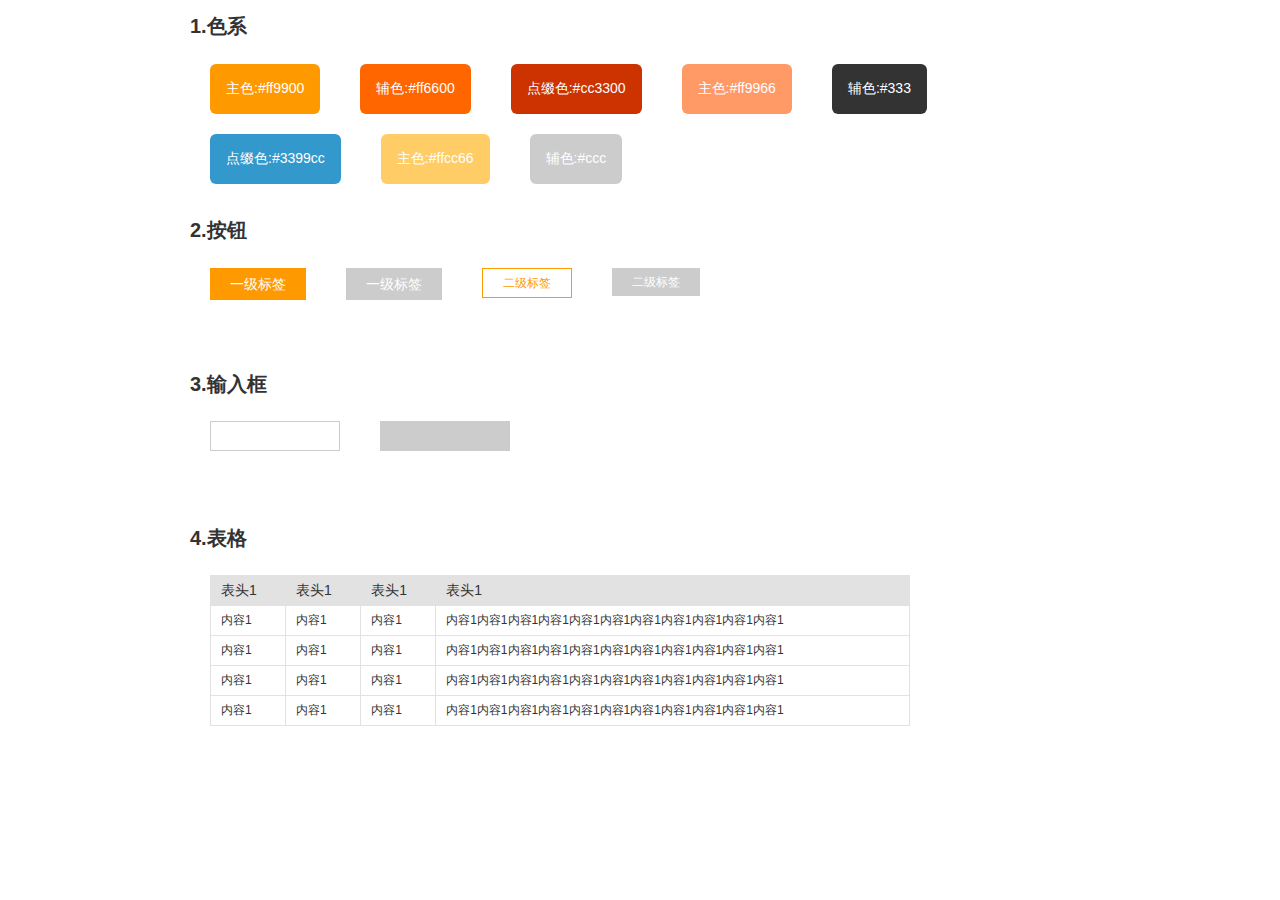
<file: css/readMe.html>
<!DOCTYPE html PUBLIC "-//W3C//DTD HTML 4.01//EN"
"http://www.w3.org/TR/html4/strict.dtd">

<html xmlns="http://www.w3.org/1999/xhtml" lang="en">
	<head>
		<meta http-equiv="Content-Type" content="text/html; charset=UTF-8" />
		<link rel="stylesheet" href="base.css" type="text/css" />
		<link rel="stylesheet" href="common.css" type="text/css" />
		<title>发财鱼2.0组件公共样式使用案例</title>
	</head>
	<style>
		.container {
			width: 900px;
			margin: 0 auto;
		}
		.first-color {
			padding: 16px;
			text-align: center;
			color: white; 
			border-radius: 6px;

		}
		.first-color,.second-btn,.third-input {
			margin: 10px 20px; 
			float: left;
		}
	</style>
	<body>
		<div class="container">
			<!--
            	作者：759804722@qq.com
            	时间：2016-05-30
            	描述：发财鱼主题样式色系
            -->
			<h1 class="f20">1.色系</h1>
			<div style="width: 100%;height: 150px;">
				<div class="first-color" style="background-color: #ff9900;">
					主色:#ff9900
				</div>
				<div class="first-color" style="background-color: #ff6600;">
					辅色:#ff6600
				</div>
				<div class="first-color" style="background-color: #cc3300;">
					点缀色:#cc3300
				</div>
				<div class="first-color" style="background-color: #ff9966;">
					主色:#ff9966
				</div>
				<div class="first-color" style="background-color: #333;">
					辅色:#333
				</div>
				<div class="first-color" style="background-color: #3399cc;">
					点缀色:#3399cc
				</div>
				<div class="first-color" style="background-color: #ffcc66;">
					主色:#ffcc66
				</div>
				<div class="first-color" style="background-color: #ccc;">
					辅色:#ccc
				</div>
				<div class="first-color" style="background-color: #fff;">
					主色:#fff
				</div>
			</div>
			<!--
            	end
            -->
			
			<!--
            	作者：759804722@qq.com
            	时间：2016-05-30
            	描述：按钮样式
            -->
			<h1 class="f20">
				2.按钮
			</h1>
			<div style="width: 100%;height: 100px;">
				<div class="second-btn">
					<a class="ui-button ui-button-first">一级标签</a>
				</div>
				<div class="second-btn">
					<a class="ui-button ui-button-first ui-button-disable">一级标签</a>
				</div>	
				<div class="second-btn">
					<a class="ui-button ui-button-second">二级标签</a>
				</div>
				<div class="second-btn">
					<a class="ui-button ui-button-second ui-button-disable">二级标签</a>
				</div>
			</div>
			<!--
            	end
            -->
            
            <!--
            	作者：759804722@qq.com
            	时间：2016-05-30
            	描述：输入框样式
            -->
           	<h1 class="f20">
           		3.输入框
           	</h1>
           	<div style="width: 100%;height: 100px;">
           		<div class="third-input">
           			 <input class="ui-input" type="text" />	
           		</div>
           		<div class="third-input">
           			 <input class="ui-input-disabled" disabled="disabled" type="text" />	
           		</div>
           	</div>
           	<!--
               	end
               -->
            <!--
            	作者：759804722@qq.com
            	时间：2016-05-30
            	描述：table表格
            -->
            <h1 class="f20">
            	4.表格
            </h1>
            <div style="width: 100%;height: 180px;">
           		<div class="third-input">
           			<table class="ui-table">
           				<thead>
           					<tr>
           						<th>表头1</th>
           						<th>表头1</th>
           						<th>表头1</th>
           						<th>表头1</th>
           					</tr>
           				</thead>
           				<tbody>
           					<tr>
           						<td>内容1</td>
           						<td>内容1</td>
           						<td>内容1</td>
           						<td>内容1内容1内容1内容1内容1内容1内容1内容1内容1内容1内容1</td>
           					</tr>
           					<tr>
           						<td>内容1</td>
           						<td>内容1</td>
           						<td>内容1</td>
           						<td>内容1内容1内容1内容1内容1内容1内容1内容1内容1内容1内容1</td>
           					</tr>
           					<tr>
           						<td>内容1</td>
           						<td>内容1</td>
           						<td>内容1</td>
           						<td>内容1内容1内容1内容1内容1内容1内容1内容1内容1内容1内容1</td>
           					</tr>
           					<tr>
           						<td>内容1</td>
           						<td>内容1</td>
           						<td>内容1</td>
           						<td>内容1内容1内容1内容1内容1内容1内容1内容1内容1内容1内容1</td>
           					</tr>
           				</tbody>
           			</table>	
           		</div>
           	</div>
		</div>
	</body>
</html>
</file>
<file: css/common.css>
@CHARSET "UTF-8";
/**
 * @desc: 发财鱼2.0组件共用样式
 * 		  1.基础样式;
 *		  2.共用组件样式 
 */
 
/* ========================== start 共用基础样式  ========================== */
/* 文字样式 */
.f12 {
	font-size: 12px;
}
.f14 {
	font-size: 14px;
}
.f16 {
	font-size: 16px;
}
.f18 {
	font-size: 18px;
}
.f20 {
	font-size: 20px;
}
.fb {
	font-weight: bold;
}
.fn {
	font-weight: normal;
}
.t2 {
	text-indent: 2em;
}
.tl {
	text-align: left;
}
.tc {
	text-align: center;
}
.tr {
	text-align: right;
}


/* 浮动 */
.fl {
	float: left;
}
.fr {
	float: right;
}
.clearfix:after { 
	content: ".";
	display: block;
	height: 0;
	clear: both;
	visibility: hidden; 
} 
.clearfix {
	*zoom: 1;
}


/* 隐藏显示 */
.block {
	display: block;
}
.inlineBlock {
	display: inline-block;
}
.none {
	display: none;
}

/* 设置位置 */
.vm {
	vertical-align: middle;
}

/* 外边距 */
.m5 {
	margin: 5px;
}
.m10 {
	margin: 10px;
}
.m15 {
	margin: 15px;
}
.m30 {
	margin: 30px;
}
.mt5 {
	margin-top: 5px;
}
.mt10 {
	margin-top: 10px;
}
.mt15 {
	margin-top: 15px;
}
.mt20 {
	margin-top: 20px;
}
.mt30 {
	margin-top: 30px;
}
.mt40 {
	margin-top: 40px;
}
.mt50 {
	margin-top: 50px;
}
.mt60{
	margin-top: 60px;
}
.mb5 {
	margin-bottom: 5px;
}
.mb10 {
	margin-bottom: 10px;
}
.mb15 {
	margin-bottom: 15px;
}
.mb20 {
	margin-bottom: 20px;
}
.mb30 {
	margin-bottom: 30px;
}
.mb40 {
	margin-bottom: 40px;
}
.mb50 {
	margin-bottom: 50px;
}
.mb60 {
	margin-bottom:60px;
}
.ml5 {
	margin-left: 5px;
}
.ml10 {
	margin-left: 10px;
}
.ml15 {
	margin-left: 15px;
}
.ml20 {
	margin-left: 20px;
}
.ml30 {
	margin-left: 30px;
}
.ml40{
	margin-left:40px;
}
.ml50 {
	margin-left: 50px;
}
.mr5 {
	margin-right: 5px;
}
.mr10 {
	margin-right: 10px;
}
.mr15 {
	margin-right: 15px;
}
.mr20 {
	margin-right: 20px;
}
.mr30 {
	margin-right: 30px;
}
.mr40 {
	margin-right: 40px;
}
.mr50 {
	margin-right: 50px;
}


/* 内边距 */
.p5 {
	padding: 5px;
}
.p10 {
	padding: 10px;
}
.p15 {
	padding: 15px;
}
.p20 {
	padding: 20px;
}
.p30 {
	padding: 30px;
}
.pt5 {
	padding-top: 5px;
}
.pt7 {
	padding-top: 7px;
}
.pt10 {
	padding-top: 10px;
}
.pt15 {
	padding-top: 15px;
}
.pt20 {
	padding-top: 20px;
}
.pt30 {
	padding-top: 30px;
}
.pt50 {
	padding-top: 50px;
}
.pb5 {
	padding-bottom: 5px;
}
.pb10 {
	padding-bottom: 10px;
}
.pb15 {
	padding-bottom: 15px;
}
.pb20 {
	padding-bottom: 20px;
}
.pb30 {
	padding-bottom: 30px;
}
.pb50 {
	padding-bottom: 50px;
}
.pl5 {
	padding-left: 5px;
}
.pl10 {
	padding-left: 10px;
}
.pl15 {
	padding-left: 15px;
}
.pl20 {
	padding-left: 20px;
}
.pl30 {
	padding-left: 30px;
}
.pl40 {
	padding-left: 40px;
}
.pl50 {
	padding-left: 50px;
}
.pl70 {
	padding-left: 70px;
}
.pr5 {
	padding-right: 5px;
}
.pr10 {
	padding-right: 10px;
}
.pr15 {
	padding-right: 15px;
}
.pr20 {
	padding-right: 20px;
}
.pr30 {
	padding-right: 30px;
}
.pr50 {
	padding-right: 50px;
}
/* ========================== end 共用基础样式  ========================== */


/* ========================== 公共静态样式  ========================== */
.ui-button * {
    margin:0;
    padding:0;
}

.ui-button {
    display: inline-block;
    *display: inline;
    text-align: center;
    text-decoration: none;
    vertical-align: middle;
    cursor: pointer;
    font-size: 14px;
    padding: 0 20px;
    /* font-weight: bold; */
    *zoom: 1;
    *overflow: visible; /* for a ie6/7 bug http://blog.csdn.net/jyy_12/article/details/6636099 */    
}

.ui-button:hover {
    text-decoration: none;    
}

.ui-button-first {
       border: none;
    color: white;
    background-color: #ff9900;
    height: 32px;
    text-align: center;
    font-size: 14px;
    padding: 0 20px;
    line-height: 32px;
}

	/*无背景色一级按钮+jiangly*/
.ui-button-first-s {
    
    color: ff9900;
    background-color: #fff;
    height: 30px;
    text-align: center;
    font-size: 14px;
    padding: 0 20px;
    border:1px #ff9900 solid;
    line-height: 30px;
}

	/*二级按钮*/
.ui-button-second {
    color: #ff9900;
    border: 1px solid #ff9900;
    height: 28px;
    text-align: center;
    font-size: 12px;
    padding: 0 20px;
    line-height: 28px;
    background-color: white;
}
.ui-button-disable {
	background-color: #ccc;
	color: white;
	border: none;
}
/* ========================== end 按钮静态样式  ========================== */

/*============================ input样式===============================*/
.ui-input {
	border: 1px solid #ccc;
}
.ui-input-disabled {
	background-color: #ccc;
	border: 1px solid #ccc;
}
.ui-input,.ui-input-disabled {
	height: 28px;
	width: 128px;
	text-indent: 5px;
}
/*========================end=====================================*/

/*=============================table样式===========================*/
.ui-table {
	border: 1px solid #e2e2e2;
	width: 700px;
	color: #333;
	text-align: left;
}
.ui-table td,.ui-table th {
	padding-left: 10px;
	padding-right: 10px;
	border: 1px solid #e2e2e2;
	text-align: left;
	vertical-align: middle;
	font-weight: normal;
}
.ui-table thead {
	background-color: #e2e2e2;
	font-size: 14px;
}
.ui-table tbody {
	font-size: 12px;	
}	
.ui-table tr {
	height:30px;
}



/* 弹层样式 */
.tip-body {
	position:absolute;
	min-height: 60px;
	min-width:250px;
	background: #000000;
	opacity: 0.6;
	z-index: 5555;
	text-align: center;
	border-radius : 6px;
}
.tip-body-message {
	color:white;
	padding: 10px;
	line-height: 40px;
	font-size: 14px;
}
</file>
<file: css/base.css>
/*! normalize.css v3.0.3 | MIT License | github.com/necolas/normalize.css */
html {
  -webkit-text-size-adjust: 100%;
   -ms-text-size-adjust: 100%;
}

body {
  margin: 0;
}

article,
aside,
details,
figcaption,
figure,
footer,
header,
hgroup,
main,
menu,
nav,
section,
summary {
  display: block;
}


/*
 * 1. 瀹氫箟鍏ㄥ眬瀛椾綋
 * 2. 淇琛ㄥ崟鍏冪礌涓嶈兘缁ф壙瀛椾綋鏍峰紡
 */
body,   /*1*/
input,select,button,textarea,a /*2*/
{
    font-family: "Helvetica Neue",Helvetica,"Hiragino Sans GB","STHeitiSC-Light","Microsoft YaHei","寰蒋闆呴粦",Arial,sans-serif;
	font-size: 14px;
	color : #333;
}

input,select,textarea{
  font-size:100%;
}

audio,
canvas,
progress,
video {
  display: inline-block;
  vertical-align: baseline;
}

audio:not([controls]) {
  display: none;
  height: 0;
}

[hidden],
template {
  display: none;
}

a {
  background-color: transparent;
  text-decoration: none;
}

abbr[title] {
  border-bottom: 1px dotted;
}

b,
strong {
  font-weight: bold;
}

dfn {
  font-style: italic;
}

h1 {
  margin: .67em 0;
  font-size: 2em;
}

mark {
  color: #000;
  background: #ff0;
}

small {
  font-size: 80%;
}

sub,
sup {
  position: relative;
  font-size: 75%;
  line-height: 0;
  vertical-align: baseline;
}

sup {
  top: -.5em;
}

sub {
  bottom: -.25em;
}

img {
  border: 0;
}

svg:not(:root) {
  overflow: hidden;
}

figure {
  margin: 1em 40px;
}

hr {
  height: 0;
  -webkit-box-sizing: content-box;
     -moz-box-sizing: content-box;
          box-sizing: content-box;
  border: 1px dashed #ccc;
  width: 100%;
  margin: 0;
  border-bottom: none;
}

pre {
  overflow: auto;
}

code,
kbd,
pre,
samp {
  font-family: monospace, monospace;
  font-size: 1em;
}

button,
input,
optgroup,
select,
textarea {
  margin: 0;
  font: inherit;
  color: inherit;
}

button {
  overflow: visible;
}

button,
select {
  text-transform: none;
}

button,
html input[type="button"],
input[type="reset"],
input[type="submit"] {
  -webkit-appearance: button;
  cursor: pointer;
}

button[disabled],
html input[disabled] {
  cursor: default;
}

button::-moz-focus-inner,
input::-moz-focus-inner {
  padding: 0;
  border: 0;
}

input {
  line-height: normal;
}

input[type="checkbox"],
input[type="radio"] {
  -webkit-box-sizing: border-box;
     -moz-box-sizing: border-box;
          box-sizing: border-box;
  padding: 0;
}

input[type="number"]::-webkit-inner-spin-button,
input[type="number"]::-webkit-outer-spin-button {
  height: auto;
}

input[type="search"] {
  -webkit-box-sizing: content-box;
     -moz-box-sizing: content-box;
          box-sizing: content-box;
  -webkit-appearance: textfield;
}

input[type="search"]::-webkit-search-cancel-button,
input[type="search"]::-webkit-search-decoration {
  -webkit-appearance: none;
}

fieldset {
  padding: .35em .625em .75em;
  margin: 0 2px;
  border: 1px solid #c0c0c0;
}

legend {
  padding: 0;
  border: 0;
}

textarea {
  overflow: auto;
}

optgroup {
  font-weight: bold;
}

table {
  border-spacing: 0;
  border-collapse: collapse;
} 

td,
th {
  padding: 0;
}


/**
 * 闂悎娴姩
 */
.fn-clear:before,
.fn-clear:after {
    content: "";
    display: table;
}

.fn-clear:after {
    clear: both;
}

.fn-clear {
    *zoom: 1; /* IE6-7 瑙﹀彂 hasLayout */
}

/**
 * 璁剧疆宸﹀彸娴姩
 */
.fn-left,.fn-right {
    display:inline;
}
.fn-left {
    float:left;
}
.fn-right {
    float:right;
}

/**
 * 鍏冪礌闅愯棌
 */
.fn-hide {
    display: none !important;
    visibility: hidden !important;
}

/**
 * 鏄剧ず灞炴�
 */
.fn-block {
  display: block !important;
}
.fn-inline {
  display: inline !important;
}
.fn-inline-block {
  display: inline-block !important;
}



/**
 * 鏂囨湰闅愯棌
 */
.fn-text-hide {
    text-indent: 100%; /* 1 */
    white-space: nowrap;
    overflow: hidden;
}

/**
 * 鏂囨湰瀵归綈鏂瑰紡锛屽乏涓彸涓ょ
 */
.fn-text-left {
    text-align: left !important;
}
.fn-text-center {
    text-align: center !important;
}
.fn-text-right {
    text-align: right !important;
}
.fn-text-justify {
    text-align: justify !important;
}

/**
 * 鏂囨湰寮哄埗涓嶆崲琛�
 */
.fn-text-nowrap {
    white-space: nowrap;
    word-wrap: normal;
}

/**
 * 鏂囨湰寮哄埗鎹㈣
 */
.fn-text-break {
    white-space: normal;
    word-wrap: break-word;
}

/**
 * 鏂囧瓧婧㈠嚭鏄剧ず鐪佺暐鍙�
 * 1. Opera 9-10.6
 * 2. Chrome 21+ bug https://bugs.webkit.org/show_bug.cgi?id=121902
 */
.fn-text-ellipsis {
    display: block;
    white-space: nowrap;
    word-wrap: normal;
    overflow: hidden;
    -o-text-overflow: ellipsis; /* 1 */
    text-overflow: ellipsis;
    text-align: left; /* 2 */
}

/**
 * 缁熶竴鐢ㄥ弻绾挎樉绀轰汉姘戝竵绗﹀彿銆�yen;(锟�銆�
 */
.fn-text-rmb,
.fn-text-yuan {
    font-family: arial;
    font-style: normal;
}


/**
 * 涓夎绗﹀彿
 */
.fn-caret {
  display: inline-block;
  width: 0;
  height: 0;
  margin-left: 2px;
  vertical-align: middle;
  border-top: 4px dashed;
  border-top: 4px solid \9;
  border-right: 4px solid transparent;
  border-left: 4px solid transparent;
}

/**
 * 鍏抽棴绗﹀彿
 */
.fn-close {
  float: right;
  font-size: 21px;
  font-weight: bold;
  line-height: 1;
  color: #000;
  text-shadow: 0 1px 0 #fff;
  filter: alpha(opacity=20);
  opacity: .2;
}
.fn-close:hover,
.fn-close:focus {
  color: #000;
  text-decoration: none;
  cursor: pointer;
  filter: alpha(opacity=50);
  opacity: .5;
}
button.fn-close {
  -webkit-appearance: none;
  padding: 0;
  cursor: pointer;
  background: transparent;
  border: 0;
}

/*
 * 鑷�搴斾袱绔榻愬竷灞�
 */
.fn-layout-justify {
    font-size: 0;
    line-height: inherit;
    text-align: justify;
    text-justify: inter-ideograph; /* IE 6-7 */
    *zoom: 1; /* IE 6-7 瑙﹀彂 hasLayout 浣夸竴琛屼篃鑳戒袱绔榻�*/
    -moz-text-align-last: justify;
    -webkit-text-align-last: justify;
    text-align-last: justify;/* IE 8+ */
}
/**
 * 涓嶆敮鎸�text-align-last 鐨勬祻瑙堝櫒鐢ㄤ吉鍏冪礌妯℃嫙
 * 1. margin-left:100% 浠�WebKit 鏀寔
 */
.fn-layout-justify:after {
    content: "";
    display: inline-block;
    width: 100%; /* 1 */
}

/* 瀛愬厓绱犲彇娑堜袱绔榻�*/
.fn-layout-justify .dib {
    display: inline-block;
    -moz-text-align-last: auto;
    -webkit-text-align-last: auto;
    text-align-last: auto;
    text-justify: auto;
    text-align: left;
    font-size: 12px;
    letter-spacing: normal;
    word-spacing: normal;
    *display: inline;
    *zoom: 1;
}

/**
 * 姘村钩鍒楄〃骞抽摵
 */
.fn-layout-tiled {
	display: -webkit-box;
    width: 100%;
    -webkit-box-sizing: border-box;
}
.fn-layout-tiled li {
  -webkit-box-flex: 1;
  width: 100%;
  text-align: center;
  display: -webkit-box;
  -webkit-box-orient: vertical;
  -webkit-box-pack: center;
  -webkit-box-align: center; 
}

/**
 * 鍨傜洿涓婁笅灞呬腑
 */
.fn-layout-vcenter{
    width: 100%;
    display: -webkit-box;
    -webkit-box-orient: vertical;
    -webkit-box-pack: center;
    -webkit-box-align: center;
    text-align: center;
    height: 150px; 
}
input{
	margin: 0;
	padding: 0;
}
</file>
